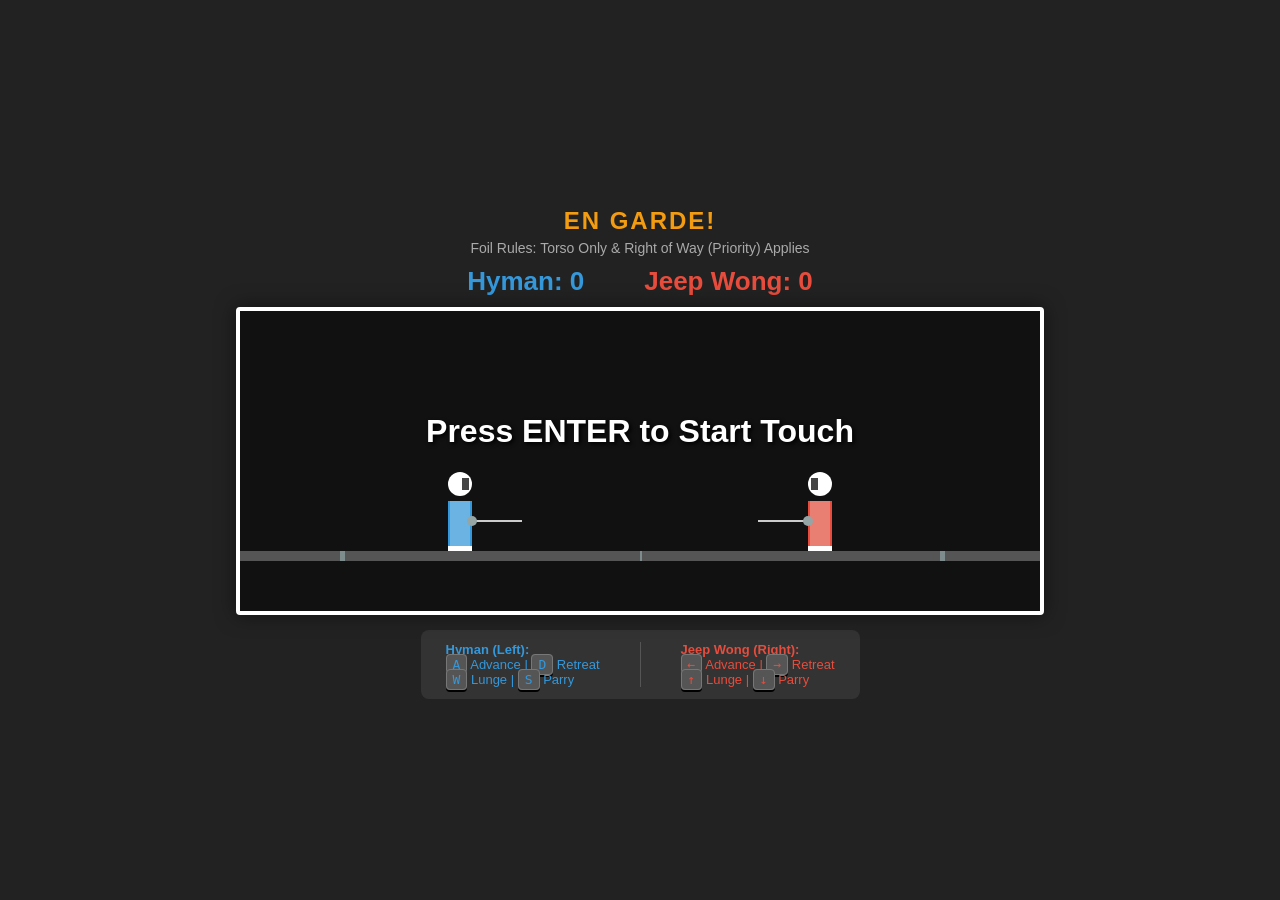
<file: public/games/hyman-fencing.html>
<!DOCTYPE html>
<html lang="en">
<head>
    <meta charset="UTF-8">
    <meta name="viewport" content="width=device-width, initial-scale=1.0">
    <title>En Garde! Hyman vs Jeep Wong</title>
<!-- Google tag (gtag.js) -->
<script async src="https://www.googletagmanager.com/gtag/js?id=G-LF8YL3X4XQ"></script>
<script>
  window.dataLayer = window.dataLayer || [];
  function gtag(){dataLayer.push(arguments);}
  gtag('js', new Date());

  gtag('config', 'G-LF8YL3X4XQ');
</script>
    
    
    <style>
        body {
            margin: 0;
            padding: 0;
            background: #222;
            color: #fff;
            font-family: 'Segoe UI', Tahoma, Geneva, Verdana, sans-serif;
            display: flex;
            flex-direction: column;
            align-items: center;
            justify-content: center;
            min-height: 100vh;
            overflow: hidden;
        }

        h1 {
            margin: 5px 0;
            text-transform: uppercase;
            letter-spacing: 2px;
            color: #f39c12;
            font-size: 24px;
        }

        h2 {
            margin: 0 0 10px 0;
            font-size: 14px;
            color: #aaa;
            font-weight: normal;
        }

        #scoreboard {
            display: flex;
            gap: 60px;
            font-size: 26px;
            font-weight: bold;
            margin-bottom: 10px;
        }

        .p1-score { color: #3498db; }
        .p2-score { color: #e74c3c; }

        #gameContainer {
            position: relative;
            border: 4px solid #fff;
            border-radius: 4px;
            box-shadow: 0 0 20px rgba(0,0,0,0.5);
        }

        canvas {
            background: #111;
            display: block;
        }

        #controls-ui {
            display: flex;
            gap: 40px;
            margin-top: 15px;
            background: #333;
            padding: 12px 25px;
            border-radius: 8px;
            font-size: 13px;
        }

        .control-column {
            text-align: left;
        }

        kbd {
            background: #555;
            padding: 2px 6px;
            border-radius: 4px;
            border: 1px solid #777;
            box-shadow: 0 2px 0 #000;
        }

        #msg {
            position: absolute;
            top: 40%;
            left: 50%;
            transform: translate(-50%, -50%);
            font-size: 32px;
            font-weight: bold;
            text-shadow: 2px 2px 4px #000;
            pointer-events: none;
            text-align: center;
            width: 100%;
            line-height: 1.4;
        }
    </style>
</head>
<body>

    <h1>En Garde!</h1>
    <h2>Foil Rules: Torso Only & Right of Way (Priority) Applies</h2>
    
    <div id="scoreboard">
        <span class="p1-score">Hyman: <span id="p1-score-val">0</span></span>
        <span class="p2-score">Jeep Wong: <span id="p2-score-val">0</span></span>
    </div>

    <div id="gameContainer">
        <canvas id="gameCanvas" width="800" height="300"></canvas>
        <div id="msg">Press ENTER to Start Touch</div>
    </div>

    <div id="controls-ui">
        <div class="control-column" style="color: #3498db;">
            <strong>Hyman (Left):</strong><br>
            <kbd>A</kbd> Advance | <kbd>D</kbd> Retreat<br>
            <kbd>W</kbd> Lunge | <kbd>S</kbd> Parry
        </div>
        <div style="border-left: 1px solid #555;"></div>
        <div class="control-column" style="color: #e74c3c;">
            <strong>Jeep Wong (Right):</strong><br>
            <kbd>←</kbd> Advance | <kbd>→</kbd> Retreat<br>
            <kbd>↑</kbd> Lunge | <kbd>↓</kbd> Parry
        </div>
    </div>

<script>
const canvas = document.getElementById('gameCanvas');
const ctx = canvas.getContext('2d');
const p1ScoreEl = document.getElementById('p1-score-val');
const p2ScoreEl = document.getElementById('p2-score-val');
const msgEl = document.getElementById('msg');

let p1Score = 0;
let p2Score = 0;
let gameState = 'READY'; 

const pisteY = 240; 

const keys = {
    a: false, d: false, w: false, s: false,
    arrowleft: false, arrowright: false, arrowup: false, arrowdown: false
};

window.addEventListener('keydown', (e) => {
    // Prevent default scrolling actions for gaming keys entirely
    if (e.key === ' ' || e.key === 'Enter' || e.key.startsWith('Arrow')) {
        e.preventDefault();
    }

    const k = e.key.toLowerCase();
    if (k in keys) {
        keys[k] = true;
    }
    
    // Use ENTER to progress the game state
    if (e.key === 'Enter' && gameState !== 'PLAYING') {
        resetTouch();
    }
});

window.addEventListener('keyup', (e) => {
    const k = e.key.toLowerCase();
    if (k in keys) keys[k] = false;
});

class Fencer {
    constructor(x, side, color, name) {
        this.name = name;
        this.startX = x;
        this.x = x;
        this.side = side; 
        this.color = color;
        this.width = 24;
        this.height = 65;
        
        this.state = 'IDLE'; 
        this.stateTimer = 0;
        this.speed = 4;
        this.weaponLength = 50;
        this.hasPriority = false;
    }

    reset() {
        this.x = this.startX;
        this.state = 'IDLE';
        this.stateTimer = 0;
        this.hasPriority = false;
    }

    update() {
        if (this.stateTimer > 0) {
            this.stateTimer--;
            if (this.stateTimer === 0) {
                this.state = 'IDLE';
                this.hasPriority = false; 
            }
        }
    }

    getWeaponTip() {
        let length = this.weaponLength;
        if (this.state === 'LUNGING') length += 40;
        if (this.state === 'PARRYING') length -= 15;
        return this.x + (this.width / 2) * this.side + (length * this.side);
    }
    
    getWeaponY() {
        if (this.state === 'PARRYING') return pisteY - this.height + 15;
        if (this.state === 'LUNGING') return pisteY - this.height + 40;
        return pisteY - this.height + 35;
    }

    getTorsoBounds() {
        return {
            top: pisteY - this.height + 15,
            bottom: pisteY - 5,
            left: this.x - this.width / 2,
            right: this.x + this.width / 2
        };
    }

    getHeadBounds() {
        return {
            top: pisteY - this.height - 25,
            bottom: pisteY - this.height + 15,
            left: this.x - 12,
            right: this.x + 12
        };
    }
}

const p1 = new Fencer(220, 1, '#3498db', 'Hyman');
const p2 = new Fencer(580, -1, '#e74c3c', 'Jeep Wong');

function resetTouch() {
    p1.reset();
    p2.reset();
    gameState = 'PLAYING';
    msgEl.innerHTML = '';
}

function haltRound(resultText, winner) {
    gameState = 'HALT';
    if (winner === 'p1') {
        p1Score++;
        p1ScoreEl.textContent = p1Score;
    } else if (winner === 'p2') {
        p2Score++;
        p2ScoreEl.textContent = p2Score;
    }
    msgEl.innerHTML = `${resultText}<br><span style='font-size:18px; color: #fff;'>Press ENTER for Next Touch</span>`;
}

function handleInputs() {
    // Hyman
    if (p1.state === 'IDLE') {
        if (keys.a) p1.x -= p1.speed;
        if (keys.d) p1.x += p1.speed;
        
        if (keys.w) {
            p1.state = 'LUNGING';
            p1.stateTimer = 25;
            if (!p2.hasPriority) p1.hasPriority = true;
        } else if (keys.s) {
            p1.state = 'PARRYING';
            p1.stateTimer = 18;
        }
    }

    // Jeep Wong
    if (p2.state === 'IDLE') {
        if (keys.arrowleft) p2.x -= p2.speed;
        if (keys.arrowright) p2.x += p2.speed;
        
        if (keys.arrowup) {
            p2.state = 'LUNGING';
            p2.stateTimer = 25;
            if (!p1.hasPriority) p2.hasPriority = true;
        } else if (keys.arrowdown) {
            p2.state = 'PARRYING';
            p2.stateTimer = 18;
        }
    }
}

function checkFoilRules() {
    const p1TipX = p1.getWeaponTip();
    const p1TipY = p1.getWeaponY();
    const p2TipX = p2.getWeaponTip();
    const p2TipY = p2.getWeaponY();

    let p1HitsTorso = false;
    let p1HitsHead = false;
    let p2HitsTorso = false;
    let p2HitsHead = false;

    // --- PARRY MECHANICS ---
    if (p1.state === 'LUNGING' && p2.state === 'PARRYING') {
        if (p1TipX >= p2.x - p2.width && p1TipX <= p2.x + p2.width) {
            p1.state = 'IDLE';
            p1.hasPriority = false;
            p2.hasPriority = true; 
            p1.x -= 40;
            return;
        }
    }
    if (p2.state === 'LUNGING' && p1.state === 'PARRYING') {
        if (p2TipX <= p1.x + p1.width && p2TipX >= p1.x - p1.width) {
            p2.state = 'IDLE';
            p2.hasPriority = false;
            p1.hasPriority = true; 
            p2.x += 40;
            return;
        }
    }

    // --- HIT DETECTION ---
    if (p1.state === 'LUNGING' && p1.x < p2.x) {
        const t = p2.getTorsoBounds();
        const h = p2.getHeadBounds();
        if (p1TipX >= t.left && p1TipX <= t.right && p1TipY >= t.top && p1TipY <= t.bottom) p1HitsTorso = true;
        if (p1TipX >= h.left && p1TipX <= h.right && p1TipY >= h.top && p1TipY <= h.bottom) p1HitsHead = true;
    }

    if (p2.state === 'LUNGING' && p2.x > p1.x) {
        const t = p1.getTorsoBounds();
        const h = p1.getHeadBounds();
        if (p2TipX <= t.right && p2TipX >= t.left && p2TipY >= t.top && p2TipY <= t.bottom) p2HitsTorso = true;
        if (p2TipX <= h.right && p2TipX >= h.left && p2TipY >= h.top && p2TipY <= h.bottom) p2HitsHead = true;
    }

    // --- RESOLVE FOIL PRIORITY LOGIC ---
    if (p1HitsTorso && p2HitsTorso) {
        if (p1.hasPriority && !p2.hasPriority) {
            haltRound("<span style='color:#3498db;'>Touché Hyman!</span><br><span style='font-size:16px;'>Simultaneous hits, Hyman had Right of Way.</span>", 'p1');
        } else if (p2.hasPriority && !p1.hasPriority) {
            haltRound("<span style='color:#e74c3c;'>Touché Jeep Wong!</span><br><span style='font-size:16px;'>Simultaneous hits, Jeep Wong had Right of Way.</span>", 'p2');
        } else {
            haltRound("<span style='color:#aaa;'>Simultaneous Action!</span><br><span style='font-size:16px;'>No priority established. No point.</span>", 'none');
        }
        return;
    }

    if (p1HitsTorso) {
        if (p1.hasPriority || !p2.hasPriority) {
            haltRound("<span style='color:#3498db;'>Touché Hyman!</span>", 'p1');
        } else {
            haltRound("<span style='color:#aaa;'>Attack Countered!</span><br><span style='font-size:16px;'>Hyman hit, but Jeep Wong held Right of Way.</span>", 'none');
        }
    } else if (p2HitsTorso) {
        if (p2.hasPriority || !p1.hasPriority) {
            haltRound("<span style='color:#e74c3c;'>Touché Jeep Wong!</span>", 'p2');
        } else {
            haltRound("<span style='color:#aaa;'>Attack Countered!</span><br><span style='font-size:16px;'>Jeep Wong hit, but Hyman held Right of Way.</span>", 'none');
        }
    } else if (p1HitsHead || p2HitsHead) {
        haltRound("<span style='color:#95a5a6;'>WHITE LIGHT - Off Target</span><br><span style='font-size:16px;'>Foil targets are torso only. No point.</span>", 'none');
    }
}

function update() {
    if (gameState === 'PLAYING') {
        handleInputs();

        p1.update();
        p2.update();

        p1.x = Math.max(20, Math.min(canvas.width - 20, p1.x));
        p2.x = Math.max(20, Math.min(canvas.width - 20, p2.x));

        if (p1.x > p2.x - 15) p1.x = p2.x - 15;

        checkFoilRules();
    }
}

function drawFencer(f) {
    ctx.save();
    
    let bodyX = f.x - f.width / 2;
    let bodyY = pisteY - f.height;
    let currentWidth = f.width;
    
    if (f.state === 'LUNGING') {
        currentWidth = f.width * 1.5;
        bodyX = f.side === 1 ? f.x - f.width/2 : f.x - currentWidth + f.width/2;
    }

    if (f.hasPriority && gameState === 'PLAYING') {
        ctx.fillStyle = 'rgba(241, 196, 15, 0.4)';
        ctx.fillRect(f.x - 15, bodyY - 35, 30, 6);
    }

    ctx.fillStyle = f.color;
    ctx.fillRect(bodyX, bodyY + 15, currentWidth, f.height - 15);
    ctx.fillStyle = 'rgba(236, 240, 241, 0.3)';
    ctx.fillRect(bodyX + 2, bodyY + 15, currentWidth - 4, f.height - 20);

    ctx.fillStyle = '#fff';
    ctx.fillRect(bodyX, pisteY - 5, currentWidth, 5); 

    ctx.fillStyle = '#fff';
    ctx.beginPath();
    ctx.arc(f.x, bodyY - 2, 12, 0, Math.PI * 2);
    ctx.fill();
    ctx.fillStyle = '#444';
    ctx.fillRect(f.x + (f.side === 1 ? 2 : -9), bodyY - 8, 7, 12);

    ctx.strokeStyle = '#cccccc';
    ctx.lineWidth = 2;
    ctx.beginPath();
    
    let handX = f.x + (f.width / 2) * f.side;
    let handY = pisteY - f.height + 35;
    let tipX = f.getWeaponTip();
    let tipY = f.getWeaponY();

    ctx.moveTo(handX, handY);
    ctx.lineTo(tipX, tipY);
    ctx.stroke();

    ctx.fillStyle = '#95a5a6';
    ctx.beginPath();
    ctx.arc(handX, handY, 5, 0, Math.PI*2);
    ctx.fill();

    ctx.restore();
}

function draw() {
    ctx.clearRect(0, 0, canvas.width, canvas.height);

    ctx.fillStyle = '#555';
    ctx.fillRect(0, pisteY, canvas.width, 10);
    ctx.fillStyle = '#7f8c8d';
    ctx.fillRect(100, pisteY, 5, 10);
    ctx.fillRect(canvas.width - 100, pisteY, 5, 10);
    ctx.fillRect(canvas.width / 2, pisteY, 2, 10);

    drawFencer(p1);
    drawFencer(p2);
}

function gameLoop() {
    update();
    draw();
    requestAnimationFrame(gameLoop);
}

gameLoop();
</script>
</body>
</html>
</file>
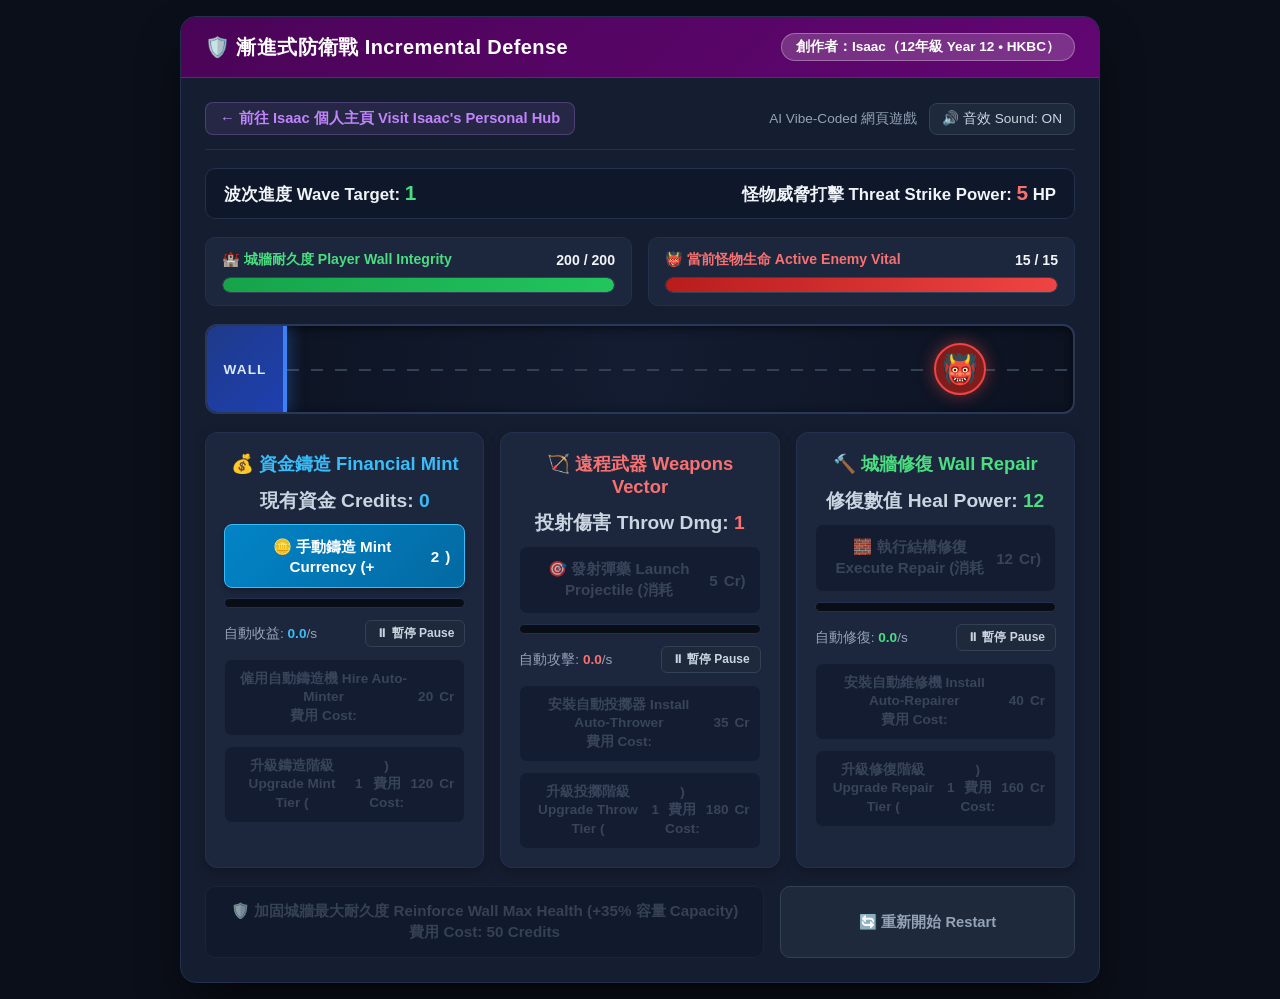
<file: public/games/isaac-defense.html>
<!DOCTYPE html>
<html lang="zh-Hant-HK">
<head>
    <meta charset="UTF-8">
    <meta name="viewport" content="width=device-width, initial-scale=1.0">
    <title>🛡️ 漸進式防衛戰 Incremental Defense - Isaac (Y12)</title>
    <link rel="icon" href="../favicon.ico" type="image/x-icon">
    <style>
        :root {
            --hkbc-purple: #620673;
            --hkbc-purple-hover: #7b0990;
            --hkbc-gold: #f59e0b;
            --bg-page: #0b0f19;
            --card-bg: #151d30;
            --card-border: #23304e;
            --panel-bg: #1c263d;
            --text-main: #f1f5f9;
            --text-muted: #94a3b8;
            --blue: #38bdf8;
            --red: #f87171;
            --green: #4ade80;
        }

        * {
            box-sizing: border-box;
            margin: 0;
            padding: 0;
        }

        body {
            background: var(--bg-page);
            color: var(--text-main);
            font-family: -apple-system, BlinkMacSystemFont, 'Segoe UI', Roboto, 'Noto Sans TC', sans-serif;
            min-height: 100vh;
            display: flex;
            justify-content: center;
            align-items: center;
            padding: 16px;
        }

        .game-wrapper {
            width: 100%;
            max-width: 920px;
            background: var(--card-bg);
            border: 1px solid var(--card-border);
            border-radius: 16px;
            box-shadow: 0 25px 50px -12px rgba(0, 0, 0, 0.7);
            overflow: hidden;
            display: flex;
            flex-direction: column;
        }

        /* Header */
        .window-header {
            background: linear-gradient(135deg, #4a0457 0%, #620673 100%);
            padding: 16px 24px;
            display: flex;
            justify-content: space-between;
            align-items: center;
            border-bottom: 1px solid #7c1391;
            flex-wrap: wrap;
            gap: 12px;
        }

        .window-title {
            font-weight: 800;
            font-size: 1.25rem;
            color: #ffffff;
            display: flex;
            align-items: center;
            gap: 10px;
            letter-spacing: 0.02em;
        }

        .author-badge {
            background: rgba(255, 255, 255, 0.18);
            color: #ffffff;
            border: 1px solid rgba(255, 255, 255, 0.3);
            padding: 4px 14px;
            border-radius: 20px;
            font-size: 0.85rem;
            font-weight: 700;
            backdrop-filter: blur(4px);
        }

        .window-content {
            padding: 24px;
            display: flex;
            flex-direction: column;
            gap: 18px;
        }

        /* Top Bar */
        .nav-bar {
            display: flex;
            justify-content: space-between;
            align-items: center;
            padding-bottom: 14px;
            border-bottom: 1px solid var(--card-border);
            flex-wrap: wrap;
            gap: 10px;
        }

        .back-link {
            color: #c084fc;
            text-decoration: none;
            font-size: 0.92rem;
            font-weight: 600;
            display: inline-flex;
            align-items: center;
            gap: 6px;
            transition: all 0.2s ease;
            background: rgba(192, 132, 252, 0.1);
            padding: 6px 14px;
            border-radius: 8px;
            border: 1px solid rgba(192, 132, 252, 0.25);
        }

        .back-link:hover {
            background: rgba(192, 132, 252, 0.2);
            color: #e9d5ff;
            transform: translateX(-2px);
        }

        .audio-toggle {
            background: #1e293b;
            color: #cbd5e1;
            border: 1px solid #334155;
            padding: 6px 12px;
            border-radius: 8px;
            font-size: 0.85rem;
            cursor: pointer;
            transition: all 0.2s ease;
        }
        .audio-toggle:hover {
            background: #334155;
            color: #ffffff;
        }

        /* Stats Row */
        .status-header {
            display: flex;
            justify-content: space-between;
            align-items: center;
            background: #0f172a;
            border: 1px solid var(--card-border);
            border-radius: 10px;
            padding: 12px 18px;
            font-weight: 700;
            font-size: 1.05rem;
        }

        .hl-blue { color: var(--blue); }
        .hl-red { color: var(--red); }
        .hl-green { color: var(--green); }
        .hl-gold { color: var(--hkbc-gold); }

        /* Health Bars */
        .health-row {
            display: grid;
            grid-template-columns: 1fr 1fr;
            gap: 16px;
        }

        @media (max-width: 640px) {
            .health-row {
                grid-template-columns: 1fr;
            }
        }

        .hp-container {
            background: var(--panel-bg);
            border: 1px solid var(--card-border);
            border-radius: 10px;
            padding: 12px 16px;
        }

        .hp-label {
            font-size: 0.88rem;
            font-weight: 700;
            margin-bottom: 8px;
            display: flex;
            justify-content: space-between;
            align-items: center;
        }

        .hp-bar-outer {
            background: #090d16;
            height: 16px;
            border-radius: 8px;
            overflow: hidden;
            border: 1px solid #334155;
            position: relative;
        }

        .hp-bar-fill {
            height: 100%;
            width: 100%;
            transition: width 0.15s ease-out;
            border-radius: 6px;
        }

        #inc-player-hp-bar {
            background: linear-gradient(90deg, #16a34a, #22c55e);
            box-shadow: 0 0 10px rgba(34, 197, 94, 0.4);
        }

        #inc-monster-hp-bar {
            background: linear-gradient(90deg, #b91c1c, #ef4444);
            box-shadow: 0 0 10px rgba(239, 68, 68, 0.4);
        }

        /* Battlefield Runway Track */
        .battlefield-track {
            background: radial-gradient(circle at center, #131c31 0%, #0c1220 100%);
            border: 2px solid #293859;
            height: 90px;
            border-radius: 12px;
            position: relative;
            overflow: hidden;
            box-shadow: inset 0 2px 8px rgba(0, 0, 0, 0.6);
            display: flex;
            align-items: center;
        }

        .player-fortress {
            position: absolute;
            left: 0;
            top: 0;
            bottom: 0;
            width: 80px;
            background: linear-gradient(135deg, #1e3a8a 0%, #1e40af 100%);
            border-right: 4px solid #3b82f6;
            display: flex;
            flex-direction: column;
            align-items: center;
            justify-content: center;
            font-weight: 900;
            font-size: 0.85rem;
            letter-spacing: 0.08em;
            color: #dbeafe;
            z-index: 5;
            box-shadow: 4px 0 15px rgba(59, 130, 246, 0.3);
            transition: transform 0.1s ease, filter 0.1s ease;
        }

        .player-fortress.struck {
            filter: brightness(1.8) drop-shadow(0 0 12px #ef4444);
            transform: translateX(4px);
        }

        .track-stripes {
            position: absolute;
            left: 80px;
            right: 0;
            top: 50%;
            height: 2px;
            background: repeating-linear-gradient(90deg, #334155, #334155 12px, transparent 12px, transparent 24px);
            z-index: 1;
        }

        .monster-avatar {
            position: absolute;
            top: 50%;
            transform: translateY(-50%);
            width: 52px;
            height: 52px;
            background: #7f1d1d;
            border: 2px solid #ef4444;
            border-radius: 50%;
            display: flex;
            align-items: center;
            justify-content: center;
            font-size: 1.8rem;
            user-select: none;
            z-index: 4;
            box-shadow: 0 0 16px rgba(239, 68, 68, 0.5);
            transition: transform 0.1s ease, filter 0.1s ease;
        }

        .monster-avatar.hit {
            filter: brightness(2.2) saturate(2);
            transform: translateY(-50%) scale(1.25);
        }

        /* Floating Projectile Animation */
        .flying-projectile {
            position: absolute;
            top: 50%;
            transform: translateY(-50%);
            width: 14px;
            height: 6px;
            background: #38bdf8;
            border-radius: 3px;
            box-shadow: 0 0 10px #38bdf8, 0 0 20px #0284c7;
            z-index: 3;
            pointer-events: none;
        }

        /* Floating Damage/Credit Numbers */
        .floating-tag {
            position: absolute;
            font-weight: 800;
            font-size: 1rem;
            pointer-events: none;
            z-index: 10;
            animation: floatUp 0.8s forwards ease-out;
        }

        @keyframes floatUp {
            0% { opacity: 1; transform: translateY(0) scale(1); }
            100% { opacity: 0; transform: translateY(-35px) scale(1.3); }
        }

        /* 3 Core Game Grid Panels */
        .game-grid {
            display: grid;
            grid-template-columns: repeat(3, 1fr);
            gap: 16px;
        }

        @media (max-width: 800px) {
            .game-grid {
                grid-template-columns: 1fr;
            }
        }

        .game-panel {
            background: var(--panel-bg);
            border: 1px solid var(--card-border);
            border-radius: 12px;
            padding: 18px;
            display: flex;
            flex-direction: column;
            gap: 10px;
            text-align: center;
            position: relative;
            box-shadow: 0 4px 12px rgba(0, 0, 0, 0.25);
        }

        .game-panel h3 {
            font-size: 1.15rem;
            font-weight: 800;
            margin-bottom: 2px;
        }

        .game-stat {
            font-size: 1.2rem;
            font-weight: 700;
            color: #cbd5e1;
        }

        .btn-game {
            width: 100%;
            padding: 12px 14px;
            font-size: 0.95rem;
            font-weight: 700;
            cursor: pointer;
            border-radius: 8px;
            border: none;
            transition: all 0.15s ease;
            box-shadow: 0 4px 6px -1px rgba(0, 0, 0, 0.3);
            display: flex;
            align-items: center;
            justify-content: center;
            gap: 6px;
        }

        .btn-game:active {
            transform: scale(0.97);
        }

        .bg-mint {
            background: linear-gradient(135deg, #0284c7 0%, #0369a1 100%);
            color: #ffffff;
            border: 1px solid #38bdf8;
        }
        .bg-mint:hover {
            background: linear-gradient(135deg, #0369a1 0%, #0284c7 100%);
            box-shadow: 0 0 14px rgba(56, 189, 248, 0.4);
        }

        .bg-attack {
            background: linear-gradient(135deg, #dc2626 0%, #b91c1c 100%);
            color: #ffffff;
            border: 1px solid #f87171;
        }
        .bg-attack:hover:not(:disabled) {
            background: linear-gradient(135deg, #ef4444 0%, #dc2626 100%);
            box-shadow: 0 0 14px rgba(248, 113, 113, 0.4);
        }

        .bg-heal {
            background: linear-gradient(135deg, #16a34a 0%, #15803d 100%);
            color: #ffffff;
            border: 1px solid #4ade80;
        }
        .bg-heal:hover:not(:disabled) {
            background: linear-gradient(135deg, #22c55e 0%, #16a34a 100%);
            box-shadow: 0 0 14px rgba(74, 222, 128, 0.4);
        }

        .btn-g-up {
            background: #1e293b;
            color: #f1f5f9;
            border: 1px solid #475569;
            font-size: 0.85rem;
            line-height: 1.35;
            padding: 10px;
        }
        .btn-g-up:hover:not(:disabled) {
            background: #334155;
            border-color: #94a3b8;
        }
        .btn-g-up:disabled, .btn-game:disabled {
            background: #0f172a !important;
            color: #475569 !important;
            border-color: #1e293b !important;
            cursor: not-allowed !important;
            box-shadow: none !important;
            transform: none !important;
            opacity: 0.65;
        }

        .g-progress-bg {
            background: #090d16;
            border-radius: 6px;
            height: 10px;
            width: 100%;
            overflow: hidden;
            border: 1px solid #23304e;
        }

        .g-progress-bar {
            height: 100%;
            width: 0%;
            transition: width 0.05s linear;
        }

        #g-mint-bar { background: var(--blue); }
        #g-attack-bar { background: var(--red); }
        #g-heal-bar { background: var(--green); }

        .auto-control-bar {
            display: flex;
            justify-content: space-between;
            align-items: center;
            font-size: 0.85rem;
            color: var(--text-muted);
            margin: 2px 0;
        }

        .btn-mini-pause {
            padding: 4px 10px;
            font-size: 0.75rem;
            font-weight: 700;
            border-radius: 6px;
            border: 1px solid #334155;
            background: #1e293b;
            color: #cbd5e1;
            cursor: pointer;
            transition: all 0.15s ease;
        }
        .btn-mini-pause:hover {
            background: #334155;
            color: #ffffff;
        }
        .btn-mini-pause.paused-state {
            background: #991b1b;
            border-color: #ef4444;
            color: #ffffff;
        }

        /* Utility Footer */
        .utility-row {
            display: flex;
            gap: 16px;
            flex-wrap: wrap;
        }

        .btn-fortify {
            flex: 2;
            min-width: 260px;
            background: linear-gradient(135deg, #1e3a8a 0%, #1e40af 100%);
            color: #ffffff;
            border: 1px solid #60a5fa;
            padding: 14px;
            border-radius: 10px;
            font-weight: 700;
            font-size: 0.95rem;
            cursor: pointer;
            transition: all 0.2s ease;
        }
        .btn-fortify:hover:not(:disabled) {
            background: linear-gradient(135deg, #2563eb 0%, #1d4ed8 100%);
            box-shadow: 0 0 16px rgba(96, 165, 250, 0.4);
        }
        .btn-fortify:disabled {
            background: #0f172a;
            color: #475569;
            border-color: #1e293b;
            cursor: not-allowed;
            opacity: 0.65;
        }

        .btn-restart {
            flex: 1;
            min-width: 140px;
            background: #1e293b;
            color: #94a3b8;
            border: 1px solid #334155;
            padding: 14px;
            border-radius: 10px;
            font-weight: 600;
            font-size: 0.92rem;
            cursor: pointer;
            transition: all 0.2s ease;
        }
        .btn-restart:hover {
            background: #334155;
            color: #f1f5f9;
        }

        /* Alert Overlay Modal */
        .overlay-banner {
            display: none;
            position: fixed;
            top: 0; left: 0; right: 0; bottom: 0;
            background: rgba(11, 15, 25, 0.85);
            backdrop-filter: blur(8px);
            z-index: 1000;
            justify-content: center;
            align-items: center;
            padding: 20px;
        }
        .overlay-card {
            background: #1e293b;
            border: 2px solid #ef4444;
            border-radius: 16px;
            padding: 32px;
            max-width: 480px;
            width: 100%;
            text-align: center;
            box-shadow: 0 20px 50px rgba(0, 0, 0, 0.8);
            animation: popIn 0.3s cubic-bezier(0.175, 0.885, 0.32, 1.275);
        }
        @keyframes popIn {
            0% { transform: scale(0.85); opacity: 0; }
            100% { transform: scale(1); opacity: 1; }
        }
    </style>
</head>
<body>

    <div class="game-wrapper">
        <!-- Window Title Header -->
        <div class="window-header">
            <div class="window-title">
                🛡️ 漸進式防衛戰 Incremental Defense
            </div>
            <div class="author-badge">創作者：Isaac（12年級 Year 12 • HKBC）</div>
        </div>

        <div class="window-content">
            <!-- Navigation and Control Bar -->
            <div class="nav-bar">
                <a href="https://duackyl.github.io/qwerty/" class="back-link" target="_blank" rel="noopener">
                    ← 前往 Isaac 個人主頁 Visit Isaac's Personal Hub
                </a>
                <div style="display: flex; align-items: center; gap: 12px;">
                    <span style="font-size: 0.85rem; color: #94a3b8;">AI Vibe-Coded 網頁遊戲</span>
                    <button class="audio-toggle" id="audioToggleBtn" onclick="toggleAudio()">🔊 音效 Sound: ON</button>
                </div>
            </div>

            <!-- Wave & Threat Status -->
            <div class="status-header">
                <div>
                    波次進度 Wave Target: <span class="hl-green" id="inc-wave" style="font-size: 1.3rem;">1</span>
                </div>
                <div>
                    怪物威脅打擊 Threat Strike Power: <span class="hl-red" id="inc-monsterDmg" style="font-size: 1.3rem;">5</span> HP
                </div>
            </div>

            <!-- Dual Realtime Monitoring Healthbars -->
            <div class="health-row">
                <!-- Player Wall HP -->
                <div class="hp-container">
                    <div class="hp-label">
                        <span style="color: #4ade80;">🏰 城牆耐久度 Player Wall Integrity</span>
                        <span><span id="inc-playerHp">200</span> / <span id="inc-playerMaxHp">200</span></span>
                    </div>
                    <div class="hp-bar-outer">
                        <div class="hp-bar-fill" id="inc-player-hp-bar"></div>
                    </div>
                </div>

                <!-- Enemy HP -->
                <div class="hp-container">
                    <div class="hp-label">
                        <span class="hl-red">👹 當前怪物生命 Active Enemy Vital</span>
                        <span><span id="inc-hp">15</span> / <span id="inc-maxHp">15</span></span>
                    </div>
                    <div class="hp-bar-outer">
                        <div class="hp-bar-fill" id="inc-monster-hp-bar"></div>
                    </div>
                </div>
            </div>

            <!-- Visual Representation Tracking Runway -->
            <div class="battlefield-track" id="battlefieldTrack">
                <div class="player-fortress" id="playerFortress">
                    WALL
                </div>
                <div class="track-stripes"></div>
                <div class="monster-avatar" id="inc-monster-token">👹</div>
            </div>

            <!-- 3 Core Engine Panels -->
            <div class="game-grid">
                <!-- 1. Financial Mint Economy -->
                <div class="game-panel">
                    <h3 class="hl-blue">💰 資金鑄造 Financial Mint</h3>
                    <div class="game-stat">
                        現有資金 Credits: <span class="hl-blue" id="inc-credits">0</span>
                    </div>
                    <button class="btn-game bg-mint" onclick="incManualMint()">
                        🪙 手動鑄造 Mint Currency (+<span id="inc-mintAmt">2</span>)
                    </button>
                    <div class="g-progress-bg">
                        <div class="g-progress-bar" id="g-mint-bar"></div>
                    </div>
                    <div class="auto-control-bar">
                        <span>自動收益: <strong id="inc-autoMintVal" class="hl-blue">0</strong>/s</span>
                        <button class="btn-mini-pause" id="pause-mint-btn" onclick="toggleMintPause()">⏸ 暫停 Pause</button>
                    </div>
                    <button class="btn-game btn-g-up" id="inc-u-automint" onclick="incBuyAutoMint()">
                        僱用自動鑄造機 Hire Auto-Minter<br/>費用 Cost: <span id="inc-c-automint">20</span> Cr
                    </button>
                    <button class="btn-game btn-g-up" id="inc-u-minttier" onclick="incUpgradeMintTier()">
                        升級鑄造階級 Upgrade Mint Tier (<span id="inc-mintTier">1</span>)<br/>費用 Cost: <span id="inc-c-minttier">120</span> Cr
                    </button>
                </div>

                <!-- 2. Weapons Vector Combat -->
                <div class="game-panel">
                    <h3 class="hl-red">🏹 遠程武器 Weapons Vector</h3>
                    <div class="game-stat">
                        投射傷害 Throw Dmg: <span class="hl-red" id="inc-dmg">1</span>
                    </div>
                    <button class="btn-game bg-attack" id="inc-btnAttack" onclick="incManualAttack()">
                        🎯 發射彈藥 Launch Projectile (消耗 <span id="inc-ammoCost">5</span> Cr)
                    </button>
                    <div class="g-progress-bg">
                        <div class="g-progress-bar" id="g-attack-bar"></div>
                    </div>
                    <div class="auto-control-bar">
                        <span>自動攻擊: <strong id="inc-autoAtkVal" class="hl-red">0</strong>/s</span>
                        <button class="btn-mini-pause" id="pause-attack-btn" onclick="toggleAttackPause()">⏸ 暫停 Pause</button>
                    </div>
                    <button class="btn-game btn-g-up" id="inc-u-autoatk" onclick="incBuyAutoAttack()">
                        安裝自動投擲器 Install Auto-Thrower<br/>費用 Cost: <span id="inc-c-autoatk">35</span> Cr
                    </button>
                    <button class="btn-game btn-g-up" id="inc-u-atktier" onclick="incUpgradeAtkTier()">
                        升級投擲階級 Upgrade Throw Tier (<span id="inc-atkTier">1</span>)<br/>費用 Cost: <span id="inc-c-atktier">180</span> Cr
                    </button>
                </div>

                <!-- 3. Wall Structural Repair -->
                <div class="game-panel">
                    <h3 class="hl-green">🔨 城牆修復 Wall Repair</h3>
                    <div class="game-stat">
                        修復數值 Heal Power: <span class="hl-green" id="inc-healAmt">12</span>
                    </div>
                    <button class="btn-game bg-heal" id="inc-btnHeal" onclick="incManualHeal()">
                        🧱 執行結構修復 Execute Repair (消耗 <span id="inc-healCost">12</span> Cr)
                    </button>
                    <div class="g-progress-bg">
                        <div class="g-progress-bar" id="g-heal-bar"></div>
                    </div>
                    <div class="auto-control-bar">
                        <span>自動修復: <strong id="inc-autoHealVal" class="hl-green">0</strong>/s</span>
                        <button class="btn-mini-pause" id="pause-heal-btn" onclick="toggleHealPause()">⏸ 暫停 Pause</button>
                    </div>
                    <button class="btn-game btn-g-up" id="inc-u-autoheal" onclick="incBuyAutoHeal()">
                        安裝自動維修機 Install Auto-Repairer<br/>費用 Cost: <span id="inc-c-autoheal">40</span> Cr
                    </button>
                    <button class="btn-game btn-g-up" id="inc-u-healtier" onclick="incUpgradeHealTier()">
                        升級修復階級 Upgrade Repair Tier (<span id="inc-healTier">1</span>)<br/>費用 Cost: <span id="inc-c-healtier">160</span> Cr
                    </button>
                </div>
            </div>

            <!-- Fortification Utility Hub -->
            <div class="utility-row">
                <button class="btn-fortify" id="inc-u-hpup" onclick="incUpgradeMaxHp()">
                    🛡️ 加固城牆最大耐久度 Reinforce Wall Max Health (+35% 容量 Capacity)<br/>
                    費用 Cost: <span id="inc-c-hpup">50</span> Credits
                </button>
                <button class="btn-restart" onclick="confirmResetGame()">
                    🔄 重新開始 Restart
                </button>
            </div>
        </div>
    </div>

    <!-- Fortress Breached Modal -->
    <div class="overlay-banner" id="breachModal">
        <div class="overlay-card">
            <div style="font-size: 3rem; margin-bottom: 8px;">💥</div>
            <h2 style="color: #ef4444; margin-bottom: 10px; font-size: 1.5rem;">城牆失守！Fortress Breached!</h2>
            <p style="color: #cbd5e1; margin-bottom: 20px; font-size: 0.95rem; line-height: 1.5;">
                怪物突破了防線！你的城牆已承受極限打擊。<br/>
                防衛記錄已重置，準備好再次抵抗波次了嗎？
            </p>
            <button class="btn-game bg-mint" style="padding: 12px 24px; font-size: 1.05rem;" onclick="closeBreachModal()">
                🛡️ 重新出戰 Rebuild & Fight
            </button>
        </div>
    </div>

    <script>
        /* Incremental Defense Game Engine - Isaac (Year 12 HKBC) */
        let gameRunning = true;
        let credits = 0;
        let wave = 1;
        let mintPaused = false;
        let attackPaused = false;
        let healPaused = false;

        let maxHp = 15;
        let currentHp = 15;
        let monsterBaseDmg = 5;
        let monsterCurrentDmg = 5;
        let monsterDistance = 0; 

        let playerMaxHp = 200;
        let playerCurrentHp = 200;

        let baseMintPower = 2;
        let baseAttackPower = 1;
        let attackAmmoCost = 5; 
        let baseHealPower = 12;
        let healCost = 12;

        let autoMinters = 0;
        let autoThrowers = 0;
        let autoHealers = 0;

        let mintTier = 1;
        let attackTier = 1;
        let healTier = 1;

        let costAutoMint = 20;
        let costMintTier = 120;
        let costAutoAttack = 35;
        let costAttackTier = 180;
        let costAutoHeal = 40;
        let costHealTier = 160;
        let costHpUpgrade = 50;

        let mintProgress = 0;
        let attackProgress = 0;
        let healProgress = 0;

        let soundEnabled = true;
        let audioCtx = null;

        function getAudioContext() {
            if (!audioCtx) {
                const AudioContext = window.AudioContext || window.webkitAudioContext;
                if (AudioContext) {
                    audioCtx = new AudioContext();
                }
            }
            if (audioCtx && audioCtx.state === 'suspended') {
                audioCtx.resume();
            }
            return audioCtx;
        }

        function playSound(type) {
            if (!soundEnabled) return;
            try {
                const ctx = getAudioContext();
                if (!ctx) return;
                const osc = ctx.createOscillator();
                const gain = ctx.createGain();
                osc.connect(gain);
                gain.connect(ctx.destination);

                const now = ctx.currentTime;

                if (type === 'mint') {
                    osc.type = 'sine';
                    osc.frequency.setValueAtTime(587.33, now); // D5
                    osc.frequency.exponentialRampToValueAtTime(880, now + 0.08); // A5
                    gain.gain.setValueAtTime(0.12, now);
                    gain.gain.exponentialRampToValueAtTime(0.01, now + 0.08);
                    osc.start(now);
                    osc.stop(now + 0.08);
                } else if (type === 'attack') {
                    osc.type = 'sawtooth';
                    osc.frequency.setValueAtTime(320, now);
                    osc.frequency.exponentialRampToValueAtTime(80, now + 0.12);
                    gain.gain.setValueAtTime(0.18, now);
                    gain.gain.exponentialRampToValueAtTime(0.01, now + 0.12);
                    osc.start(now);
                    osc.stop(now + 0.12);
                } else if (type === 'hit') {
                    osc.type = 'square';
                    osc.frequency.setValueAtTime(150, now);
                    osc.frequency.exponentialRampToValueAtTime(40, now + 0.15);
                    gain.gain.setValueAtTime(0.2, now);
                    gain.gain.exponentialRampToValueAtTime(0.01, now + 0.15);
                    osc.start(now);
                    osc.stop(now + 0.15);
                } else if (type === 'heal') {
                    osc.type = 'triangle';
                    osc.frequency.setValueAtTime(440, now);
                    osc.frequency.exponentialRampToValueAtTime(659.25, now + 0.15);
                    gain.gain.setValueAtTime(0.15, now);
                    gain.gain.exponentialRampToValueAtTime(0.01, now + 0.15);
                    osc.start(now);
                    osc.stop(now + 0.15);
                } else if (type === 'breach') {
                    osc.type = 'sawtooth';
                    osc.frequency.setValueAtTime(120, now);
                    osc.frequency.linearRampToValueAtTime(30, now + 0.4);
                    gain.gain.setValueAtTime(0.35, now);
                    gain.gain.linearRampToValueAtTime(0.01, now + 0.4);
                    osc.start(now);
                    osc.stop(now + 0.4);
                } else if (type === 'wave') {
                    osc.type = 'sine';
                    osc.frequency.setValueAtTime(523.25, now);
                    osc.frequency.exponentialRampToValueAtTime(1046.50, now + 0.25);
                    gain.gain.setValueAtTime(0.2, now);
                    gain.gain.exponentialRampToValueAtTime(0.01, now + 0.25);
                    osc.start(now);
                    osc.stop(now + 0.25);
                }
            } catch (err) {
                // Audio context may be restricted by browser before user interaction
            }
        }

        function toggleAudio() {
            soundEnabled = !soundEnabled;
            const btn = document.getElementById('audioToggleBtn');
            if (btn) {
                btn.innerText = soundEnabled ? "🔊 音效 Sound: ON" : "🔇 音效 Sound: OFF";
            }
            if (soundEnabled) getAudioContext();
        }

        /* Floating Indicator Tag Animation */
        function spawnFloatingTag(text, color, targetEl) {
            if (!targetEl) return;
            const tag = document.createElement('div');
            tag.className = 'floating-tag';
            tag.innerText = text;
            tag.style.color = color;
            const rect = targetEl.getBoundingClientRect();
            tag.style.left = (rect.left + rect.width / 2 - 20) + 'px';
            tag.style.top = (rect.top + window.scrollY - 10) + 'px';
            document.body.appendChild(tag);
            setTimeout(() => {
                if (tag.remove) tag.remove();
                else if (tag.parentNode) tag.parentNode.removeChild(tag);
            }, 800);
        }

        /* Projectile Animation */
        function shootProjectile(damage) {
            const track = document.getElementById('battlefieldTrack');
            const monster = document.getElementById('inc-monster-token');
            if (!track || !monster) return;

            const proj = document.createElement('div');
            proj.className = 'flying-projectile';
            proj.style.left = '80px';
            track.appendChild(proj);

            const startLeft = 80;
            const trackWidth = track.clientWidth || 600;
            const targetLeft = Math.max(startLeft + 20, trackWidth - ((monsterDistance / 100) * (trackWidth - 140)) - 55);

            const duration = 160;
            const startTime = performance.now();

            function animate(time) {
                const elapsed = time - startTime;
                const progress = Math.min(1, elapsed / duration);
                const currentX = startLeft + (targetLeft - startLeft) * progress;
                proj.style.left = currentX + 'px';

                if (progress < 1) {
                    requestAnimationFrame(animate);
                } else {
                    if (proj.remove) proj.remove();
                    else if (proj.parentNode) proj.parentNode.removeChild(proj);
                    triggerMonsterHitEffect(damage);
                }
            }
            requestAnimationFrame(animate);
        }

        function triggerMonsterHitEffect(damage) {
            const monster = document.getElementById('inc-monster-token');
            if (monster) {
                monster.classList.add('hit');
                setTimeout(() => monster.classList.remove('hit'), 120);
                spawnFloatingTag(`-${damage}`, '#f87171', monster);
            }
            playSound('hit');
        }

        function triggerFortressStrikeEffect(dmg) {
            const wall = document.getElementById('playerFortress');
            if (wall) {
                wall.classList.add('struck');
                setTimeout(() => wall.classList.remove('struck'), 160);
                spawnFloatingTag(`-${dmg} HP!`, '#ef4444', wall);
            }
            playSound('hit');
        }

        /* Main Game Loop */
        setInterval(() => {
            if (!gameRunning) return;

            // Monster advances toward fortress
            monsterDistance += (0.4 + (wave * 0.08));

            if (monsterDistance >= 100) {
                monsterDistance = 0; 
                playerCurrentHp = Math.max(0, playerCurrentHp - monsterCurrentDmg);
                triggerFortressStrikeEffect(monsterCurrentDmg);

                if (playerCurrentHp <= 0) {
                    gameRunning = false;
                    playSound('breach');
                    document.getElementById('breachModal').style.display = 'flex';
                    resetGame();
                    return;
                }
            }

            // Position monster along runway track (100% at right, 0% at player wall)
            const track = document.getElementById('battlefieldTrack');
            const monsterEl = document.getElementById('inc-monster-token');
            if (track && monsterEl) {
                const usableWidth = track.clientWidth - 140; // Wall width + monster offset
                const currentPixelOffset = (monsterDistance / 100) * usableWidth;
                monsterEl.style.right = `calc(${currentPixelOffset}px + 10px)`;
            }

            // Auto Minter progression loop
            if (autoMinters > 0 && !mintPaused) {
                mintProgress += (2 * mintTier);
                if (mintProgress >= 100) { 
                    credits += (autoMinters * baseMintPower); 
                    mintProgress = 0; 
                }
                const mBar = document.getElementById('g-mint-bar');
                if (mBar) mBar.style.width = mintProgress + '%';
            }

            // Auto Thrower progression loop
            if (autoThrowers > 0 && !attackPaused) {
                attackProgress += (1.5 * attackTier);
                if (attackProgress >= 100) {
                    let totalCostPool = autoThrowers * attackAmmoCost;
                    if (credits >= totalCostPool) { 
                        credits -= totalCostPool; 
                        shootProjectile(autoThrowers * baseAttackPower);
                        incDealDamage(autoThrowers * baseAttackPower); 
                    } else if (credits >= attackAmmoCost) { 
                        let f = Math.floor(credits / attackAmmoCost); 
                        credits -= (f * attackAmmoCost); 
                        shootProjectile(f * baseAttackPower);
                        incDealDamage(f * baseAttackPower); 
                    }
                    attackProgress = 0;
                }
                const aBar = document.getElementById('g-attack-bar');
                if (aBar) aBar.style.width = attackProgress + '%';
            }

            // Auto Healer progression loop
            if (autoHealers > 0 && playerCurrentHp < playerMaxHp && !healPaused) {
                healProgress += (1.5 * healTier);
                if (healProgress >= 100) {
                    let totalHealCost = autoHealers * healCost;
                    if (credits >= totalHealCost) { 
                        credits -= totalHealCost; 
                        incExecuteHeal(autoHealers * baseHealPower); 
                    } else if (credits >= healCost) { 
                        let f = Math.floor(credits / healCost); 
                        credits -= (f * healCost); 
                        incExecuteHeal(f * baseHealPower); 
                    }
                    healProgress = 0;
                }
                const hBar = document.getElementById('g-heal-bar');
                if (hBar) hBar.style.width = healProgress + '%';
            }

            updateIncUI();
        }, 50);

        function resetGame() {
            wave = 1; 
            credits = 0; 
            playerMaxHp = 200; 
            playerCurrentHp = playerMaxHp;
            maxHp = 15; 
            currentHp = maxHp; 
            monsterCurrentDmg = monsterBaseDmg;
            autoMinters = 0; 
            autoThrowers = 0; 
            autoHealers = 0;
            mintTier = 1; 
            attackTier = 1; 
            healTier = 1;
            baseMintPower = 2; 
            baseAttackPower = 1; 
            baseHealPower = 12; 
            attackAmmoCost = 5; 
            healCost = 12;
            costAutoMint = 20; 
            costMintTier = 120; 
            costAutoAttack = 35; 
            costAttackTier = 180;
            costAutoHeal = 40; 
            costHealTier = 160; 
            costHpUpgrade = 50;
            mintPaused = false; 
            attackPaused = false; 
            healPaused = false;
            monsterDistance = 0;
            updateIncUI();
        }

        function closeBreachModal() {
            document.getElementById('breachModal').style.display = 'none';
            gameRunning = true;
        }

        function confirmResetGame() {
            if (confirm("確定要重新開始防衛戰嗎？所有升級與金幣將重設為第1波。\nRestart defensive battle from Wave 1?")) {
                resetGame();
                gameRunning = true;
            }
        }

        function updateIncUI() {
            const setTxt = (id, val) => {
                const el = document.getElementById(id);
                if (el) el.innerText = val;
            };

            setTxt('inc-credits', Math.floor(credits));
            setTxt('inc-wave', wave);
            setTxt('inc-hp', Math.ceil(currentHp));
            setTxt('inc-maxHp', Math.ceil(maxHp));
            setTxt('inc-playerHp', Math.ceil(playerCurrentHp));
            setTxt('inc-playerMaxHp', Math.ceil(playerMaxHp));
            setTxt('inc-monsterDmg', Math.ceil(monsterCurrentDmg));

            setTxt('inc-mintAmt', baseMintPower);
            setTxt('inc-dmg', baseAttackPower);
            setTxt('inc-ammoCost', attackAmmoCost);
            setTxt('inc-healAmt', baseHealPower);
            setTxt('inc-healCost', healCost);

            setTxt('inc-autoMintVal', mintPaused ? "已暫停" : (autoMinters * baseMintPower * mintTier).toFixed(1));
            setTxt('inc-autoAtkVal', attackPaused ? "已暫停" : (autoThrowers * baseAttackPower * attackTier).toFixed(1));
            setTxt('inc-autoHealVal', healPaused ? "已暫停" : (autoHealers * baseHealPower * healTier).toFixed(1));

            setTxt('inc-mintTier', mintTier);
            setTxt('inc-atkTier', attackTier);
            setTxt('inc-healTier', healTier);

            setTxt('inc-c-automint', costAutoMint);
            setTxt('inc-c-minttier', costMintTier);
            setTxt('inc-c-autoatk', costAutoAttack);
            setTxt('inc-c-atktier', costAttackTier);
            setTxt('inc-c-autoheal', costAutoHeal);
            setTxt('inc-c-healtier', costHealTier);
            setTxt('inc-c-hpup', costHpUpgrade);

            // HP Percentages
            let monsterHpPct = Math.max(0, Math.min(100, (currentHp / maxHp) * 100));
            let playerHpPct = Math.max(0, Math.min(100, (playerCurrentHp / playerMaxHp) * 100));

            const mHpBar = document.getElementById('inc-monster-hp-bar');
            if (mHpBar) mHpBar.style.width = monsterHpPct + '%';

            const pHpBar = document.getElementById('inc-player-hp-bar');
            if (pHpBar) pHpBar.style.width = playerHpPct + '%';

            // Button states
            const setDisabled = (id, cond) => {
                const el = document.getElementById(id);
                if (el) el.disabled = cond;
            };

            setDisabled('inc-btnAttack', credits < attackAmmoCost);
            setDisabled('inc-btnHeal', credits < healCost || playerCurrentHp >= playerMaxHp);
            setDisabled('inc-u-automint', credits < costAutoMint);
            setDisabled('inc-u-minttier', credits < costMintTier);
            setDisabled('inc-u-autoatk', credits < costAutoAttack);
            setDisabled('inc-u-atktier', credits < costAttackTier);
            setDisabled('inc-u-autoheal', credits < costAutoHeal);
            setDisabled('inc-u-healtier', credits < costHealTier);
            setDisabled('inc-u-hpup', credits < costHpUpgrade);

            // Pause buttons styling
            let mBtn = document.getElementById('pause-mint-btn');
            if (mBtn) {
                mBtn.innerText = mintPaused ? "▶ 繼續 Resume" : "⏸ 暫停 Pause";
                if (mintPaused) mBtn.classList.add('paused-state'); else mBtn.classList.remove('paused-state');
            }

            let aBtn = document.getElementById('pause-attack-btn');
            if (aBtn) {
                aBtn.innerText = attackPaused ? "▶ 繼續 Resume" : "⏸ 暫停 Pause";
                if (attackPaused) aBtn.classList.add('paused-state'); else aBtn.classList.remove('paused-state');
            }

            let hBtn = document.getElementById('pause-heal-btn');
            if (hBtn) {
                hBtn.innerText = healPaused ? "▶ 繼續 Resume" : "⏸ 暫停 Pause";
                if (healPaused) hBtn.classList.add('paused-state'); else hBtn.classList.remove('paused-state');
            }
        }

        /* Player Actions */
        function incManualMint() {
            credits += baseMintPower;
            playSound('mint');
            const mintBtn = document.querySelector('.bg-mint');
            spawnFloatingTag(`+${baseMintPower} Cr`, '#38bdf8', mintBtn);
            updateIncUI();
        }

        function incManualAttack() {
            if (credits >= attackAmmoCost) {
                credits -= attackAmmoCost;
                playSound('attack');
                shootProjectile(baseAttackPower);
                incDealDamage(baseAttackPower);
            }
        }

        function incManualHeal() {
            if (credits >= healCost && playerCurrentHp < playerMaxHp) {
                credits -= healCost;
                playSound('heal');
                incExecuteHeal(baseHealPower);
                const healBtn = document.getElementById('inc-btnHeal');
                spawnFloatingTag(`+${baseHealPower} HP`, '#4ade80', healBtn);
            }
        }

        function incExecuteHeal(amount) {
            playerCurrentHp = Math.min(playerMaxHp, playerCurrentHp + amount);
            updateIncUI();
        }

        function incDealDamage(amt) {
            currentHp -= amt;
            if (currentHp <= 0) {
                monsterDistance = 0;
                let reward = Math.floor(45 * Math.pow(1.15, wave));
                credits += reward;
                wave++;
                playSound('wave');

                const monsterEl = document.getElementById('inc-monster-token');
                spawnFloatingTag(`+${reward} Cr! Wave Clear!`, '#f59e0b', monsterEl);

                maxHp = Math.floor(15 * Math.pow(1.32, wave - 1));
                monsterCurrentDmg = Math.floor(monsterBaseDmg * Math.pow(1.26, wave - 1));
                currentHp = maxHp;
            }
            updateIncUI();
        }

        function toggleMintPause() { mintPaused = !mintPaused; updateIncUI(); }
        function toggleAttackPause() { attackPaused = !attackPaused; updateIncUI(); }
        function toggleHealPause() { healPaused = !healPaused; updateIncUI(); }

        function incBuyAutoMint() {
            if (credits >= costAutoMint) {
                credits -= costAutoMint;
                autoMinters++;
                costAutoMint = Math.floor(costAutoMint * 1.4);
                playSound('mint');
                updateIncUI();
            }
        }

        function incUpgradeMintTier() {
            if (credits >= costMintTier) {
                credits -= costMintTier;
                mintTier++;
                baseMintPower = Math.floor(baseMintPower * 1.5) + 2;
                costMintTier = Math.floor(costMintTier * 2.2);
                playSound('mint');
                updateIncUI();
            }
        }

        function incBuyAutoAttack() {
            if (credits >= costAutoAttack) {
                credits -= costAutoAttack;
                autoThrowers++;
                costAutoAttack = Math.floor(costAutoAttack * 1.45);
                playSound('attack');
                updateIncUI();
            }
        }

        function incUpgradeAtkTier() {
            if (credits >= costAttackTier) {
                credits -= costAttackTier;
                attackTier++;
                baseAttackPower = Math.floor(baseAttackPower * 1.6) + 1;
                attackAmmoCost = Math.floor(attackAmmoCost * 1.25) + 4;
                costAttackTier = Math.floor(costAttackTier * 2.3);
                playSound('attack');
                updateIncUI();
            }
        }

        function incBuyAutoHeal() {
            if (credits >= costAutoHeal) {
                credits -= costAutoHeal;
                autoHealers++;
                costAutoHeal = Math.floor(costAutoHeal * 1.45);
                playSound('heal');
                updateIncUI();
            }
        }

        function incUpgradeHealTier() {
            if (credits >= costHealTier) {
                credits -= costHealTier;
                healTier++;
                baseHealPower = Math.floor(baseHealPower * 1.5) + 4;
                healCost = Math.floor(healCost * 1.25) + 4;
                costHealTier = Math.floor(costHealTier * 2.2);
                playSound('heal');
                updateIncUI();
            }
        }

        function incUpgradeMaxHp() {
            if (credits >= costHpUpgrade) {
                credits -= costHpUpgrade;
                playerMaxHp = Math.floor(playerMaxHp * 1.35) + 40;
                playerCurrentHp = playerMaxHp;
                costHpUpgrade = Math.floor(costHpUpgrade * 1.7);
                playSound('heal');
                updateIncUI();
            }
        }

        // Initialize immediately on load
        window.addEventListener('DOMContentLoaded', () => {
            updateIncUI();
        });
        updateIncUI();
    </script>
</body>
</html>
</file>
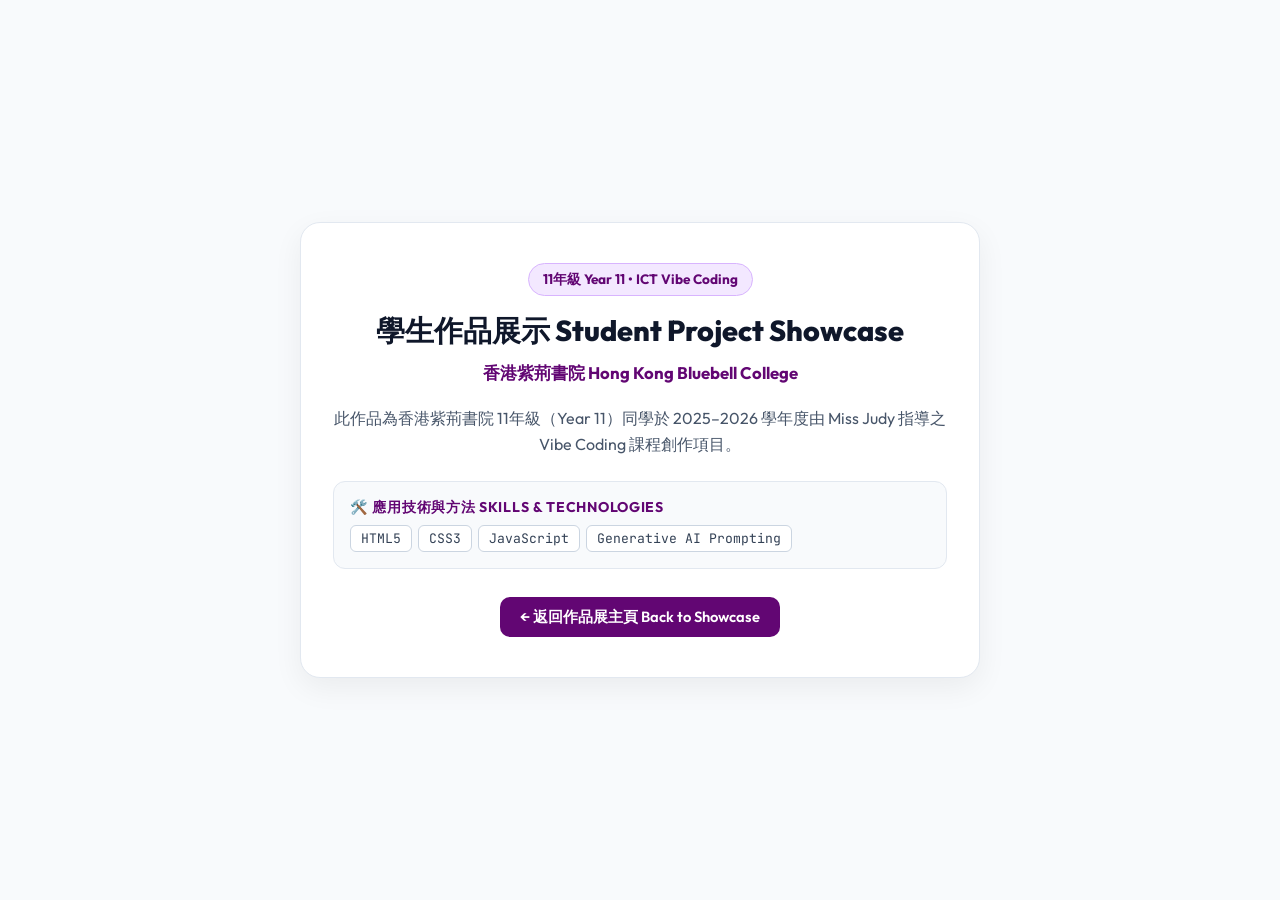
<file: public/projects/project.html>
<!DOCTYPE html>
<html lang="zh-HK">
<head>
  <meta charset="UTF-8">
  <meta name="viewport" content="width=device-width, initial-scale=1.0">
  <title>學生作品展示 | 香港紫荊書院 HKBC</title>
  <link rel="preconnect" href="https://fonts.googleapis.com">
  <link rel="preconnect" href="https://fonts.gstatic.com" crossorigin>
  <link href="https://fonts.googleapis.com/css2?family=Outfit:wght@400;600;700;800&family=JetBrains+Mono:wght@400;600&display=swap" rel="stylesheet">
  <style>
    :root {
      --hkbc-purple: #620673;
      --hkbc-green: #3d7933;
      --bg-main: #f8fafc;
      --text-main: #0f172a;
      --border: #e2e8f0;
    }
    * { box-sizing: border-box; margin: 0; padding: 0; }
    body {
      background: var(--bg-main);
      color: var(--text-main);
      font-family: 'Outfit', -apple-system, BlinkMacSystemFont, 'Segoe UI', Roboto, sans-serif;
      min-height: 100vh;
      display: flex;
      flex-direction: column;
      align-items: center;
      justify-content: center;
      padding: 24px;
      text-align: center;
    }
    .card {
      background: #ffffff;
      border: 1px solid var(--border);
      border-radius: 20px;
      max-width: 680px;
      width: 100%;
      padding: 40px 32px;
      box-shadow: 0 10px 30px rgba(0,0,0,0.06);
    }
    .badge {
      display: inline-block;
      background: #f3e8ff;
      color: var(--hkbc-purple);
      border: 1px solid #d8b4fe;
      padding: 6px 14px;
      border-radius: 20px;
      font-weight: 700;
      font-size: 0.85rem;
      margin-bottom: 16px;
    }
    h1 {
      font-size: 1.8rem;
      font-weight: 800;
      margin-bottom: 10px;
      color: var(--text-main);
    }
    .author {
      font-size: 1.05rem;
      color: var(--hkbc-purple);
      font-weight: 700;
      margin-bottom: 20px;
    }
    .desc {
      font-size: 1rem;
      color: #475569;
      line-height: 1.65;
      margin-bottom: 24px;
    }
    .tech-box {
      background: #f8fafc;
      border: 1px solid var(--border);
      border-radius: 12px;
      padding: 16px;
      margin-bottom: 28px;
      text-align: left;
    }
    .tech-box h3 {
      font-size: 0.88rem;
      color: var(--hkbc-purple);
      text-transform: uppercase;
      margin-bottom: 8px;
      letter-spacing: 0.05em;
    }
    .tech-tags {
      display: flex;
      flex-wrap: wrap;
      gap: 6px;
    }
    .tech-tag {
      background: #ffffff;
      border: 1px solid #cbd5e1;
      padding: 4px 10px;
      border-radius: 6px;
      font-size: 0.82rem;
      font-family: 'JetBrains Mono', monospace;
      color: #334155;
    }
    .actions {
      display: flex;
      gap: 12px;
      justify-content: center;
    }
    .btn {
      display: inline-flex;
      align-items: center;
      gap: 6px;
      padding: 10px 20px;
      border-radius: 10px;
      font-weight: 600;
      font-size: 0.92rem;
      text-decoration: none;
      transition: all 0.2s;
    }
    .btn-primary {
      background: var(--hkbc-purple);
      color: #ffffff;
    }
    .btn-primary:hover {
      background: #7b0990;
      transform: translateY(-1px);
    }
  </style>
</head>
<body>
  <div class="card">
    <div class="badge" id="p-year">11年級 Year 11 • ICT Vibe Coding</div>
    <h1 id="p-title">學生作品展示 Student Project Showcase</h1>
    <div class="author" id="p-author">香港紫荊書院 Hong Kong Bluebell College</div>
    <p class="desc" id="p-desc">
      此作品為香港紫荊書院 11年級（Year 11）同學於 2025–2026 學年度由 Miss Judy 指導之 Vibe Coding 課程創作項目。
    </p>
    <div class="tech-box">
      <h3>🛠️ 應用技術與方法 Skills & Technologies</h3>
      <div class="tech-tags" id="p-tech">
        <span class="tech-tag">HTML5</span>
        <span class="tech-tag">CSS3</span>
        <span class="tech-tag">JavaScript</span>
        <span class="tech-tag">Generative AI Prompting</span>
      </div>
    </div>
    <div class="actions">
      <a href="https://hkbc-2025-2026-it.web.app" class="btn btn-primary">← 返回作品展主頁 Back to Showcase</a>
    </div>
  </div>

  <script>
    const params = new URLSearchParams(window.location.search);
    const student = params.get('student');
    const title = params.get('title');
    const desc = params.get('desc');
    const year = params.get('year') || 'Year 11';

    if (student) {
      document.title = `${student} - ${title || '學生作品'} | HKBC`;
      document.getElementById('p-author').textContent = `創作者 Author: ${student}（${year === 'Year 12' ? '12年級 Year 12' : (year === 'Year 11' ? '11年級 Year 11' : '10年級 Year 10')}）`;
    }
    if (title) document.getElementById('p-title').textContent = title;
    if (desc) document.getElementById('p-desc').textContent = desc;
  </script>
</body>
</html>
</file>
